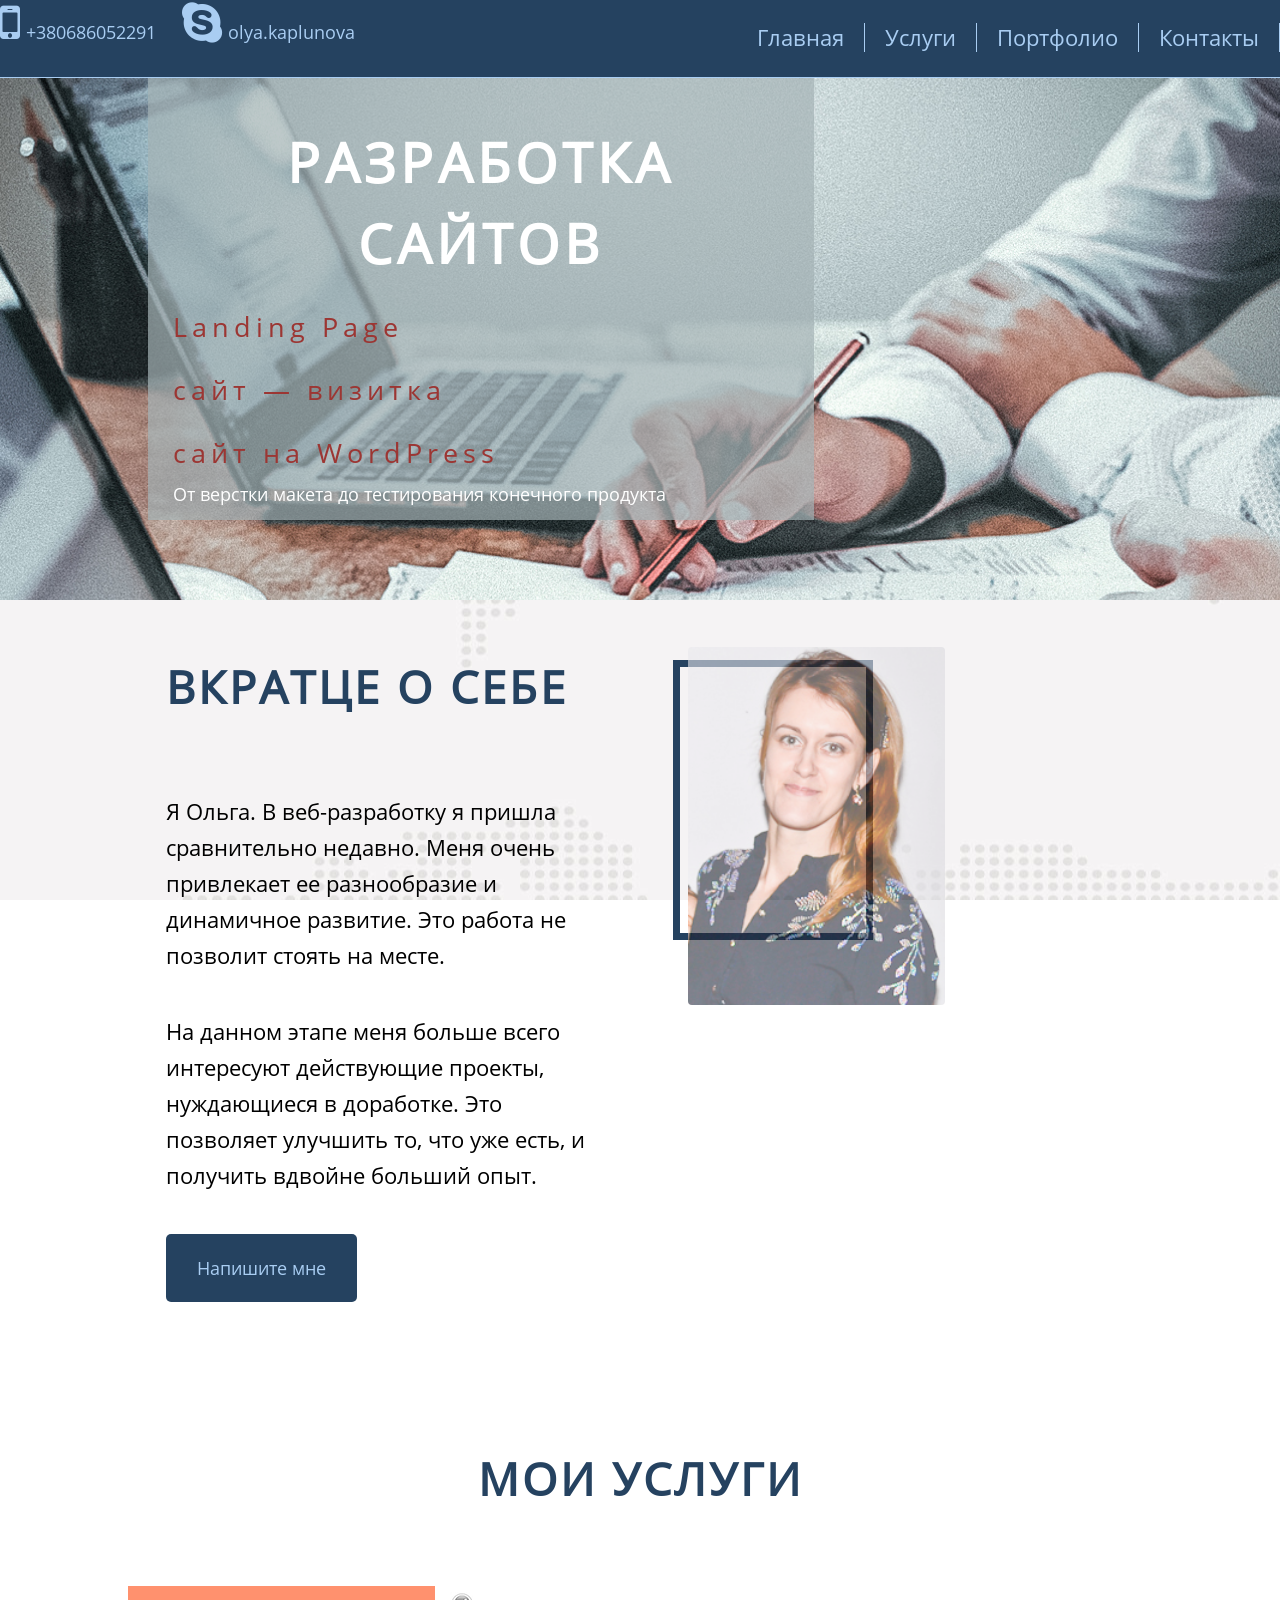
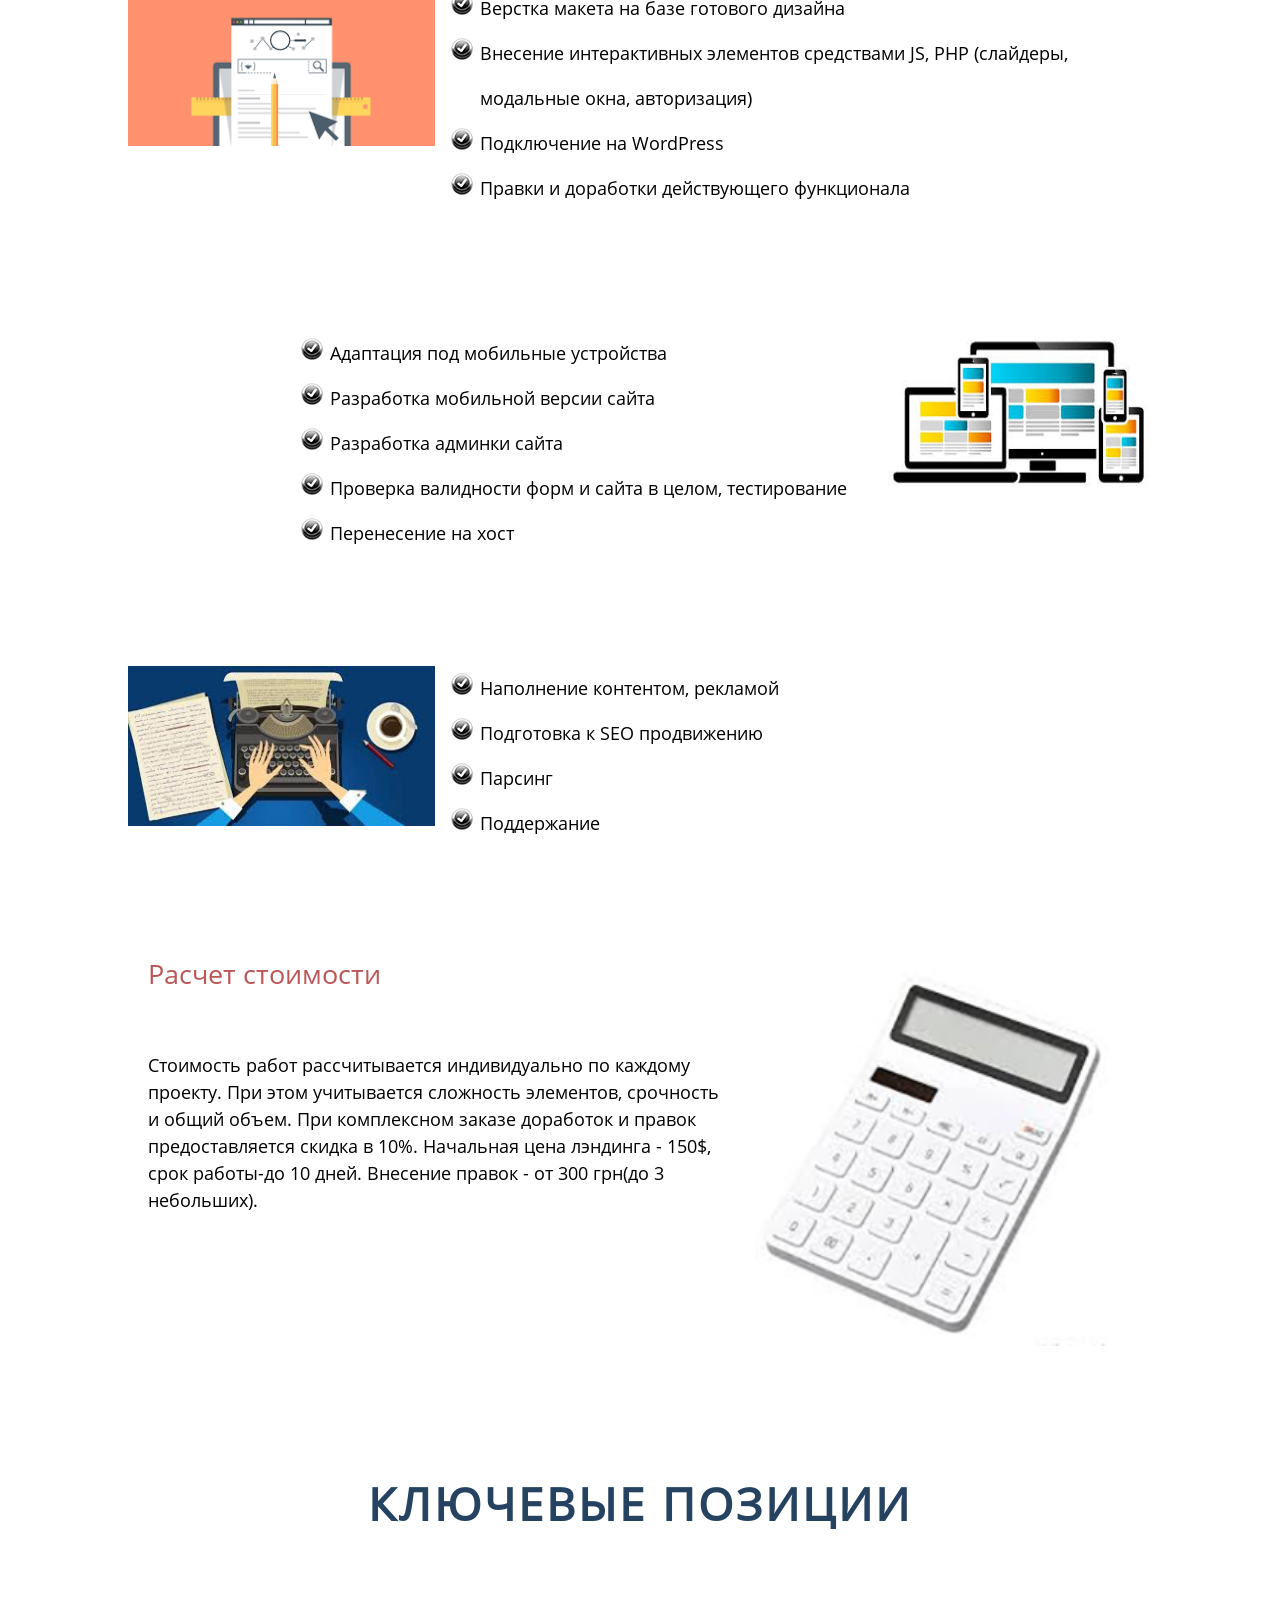
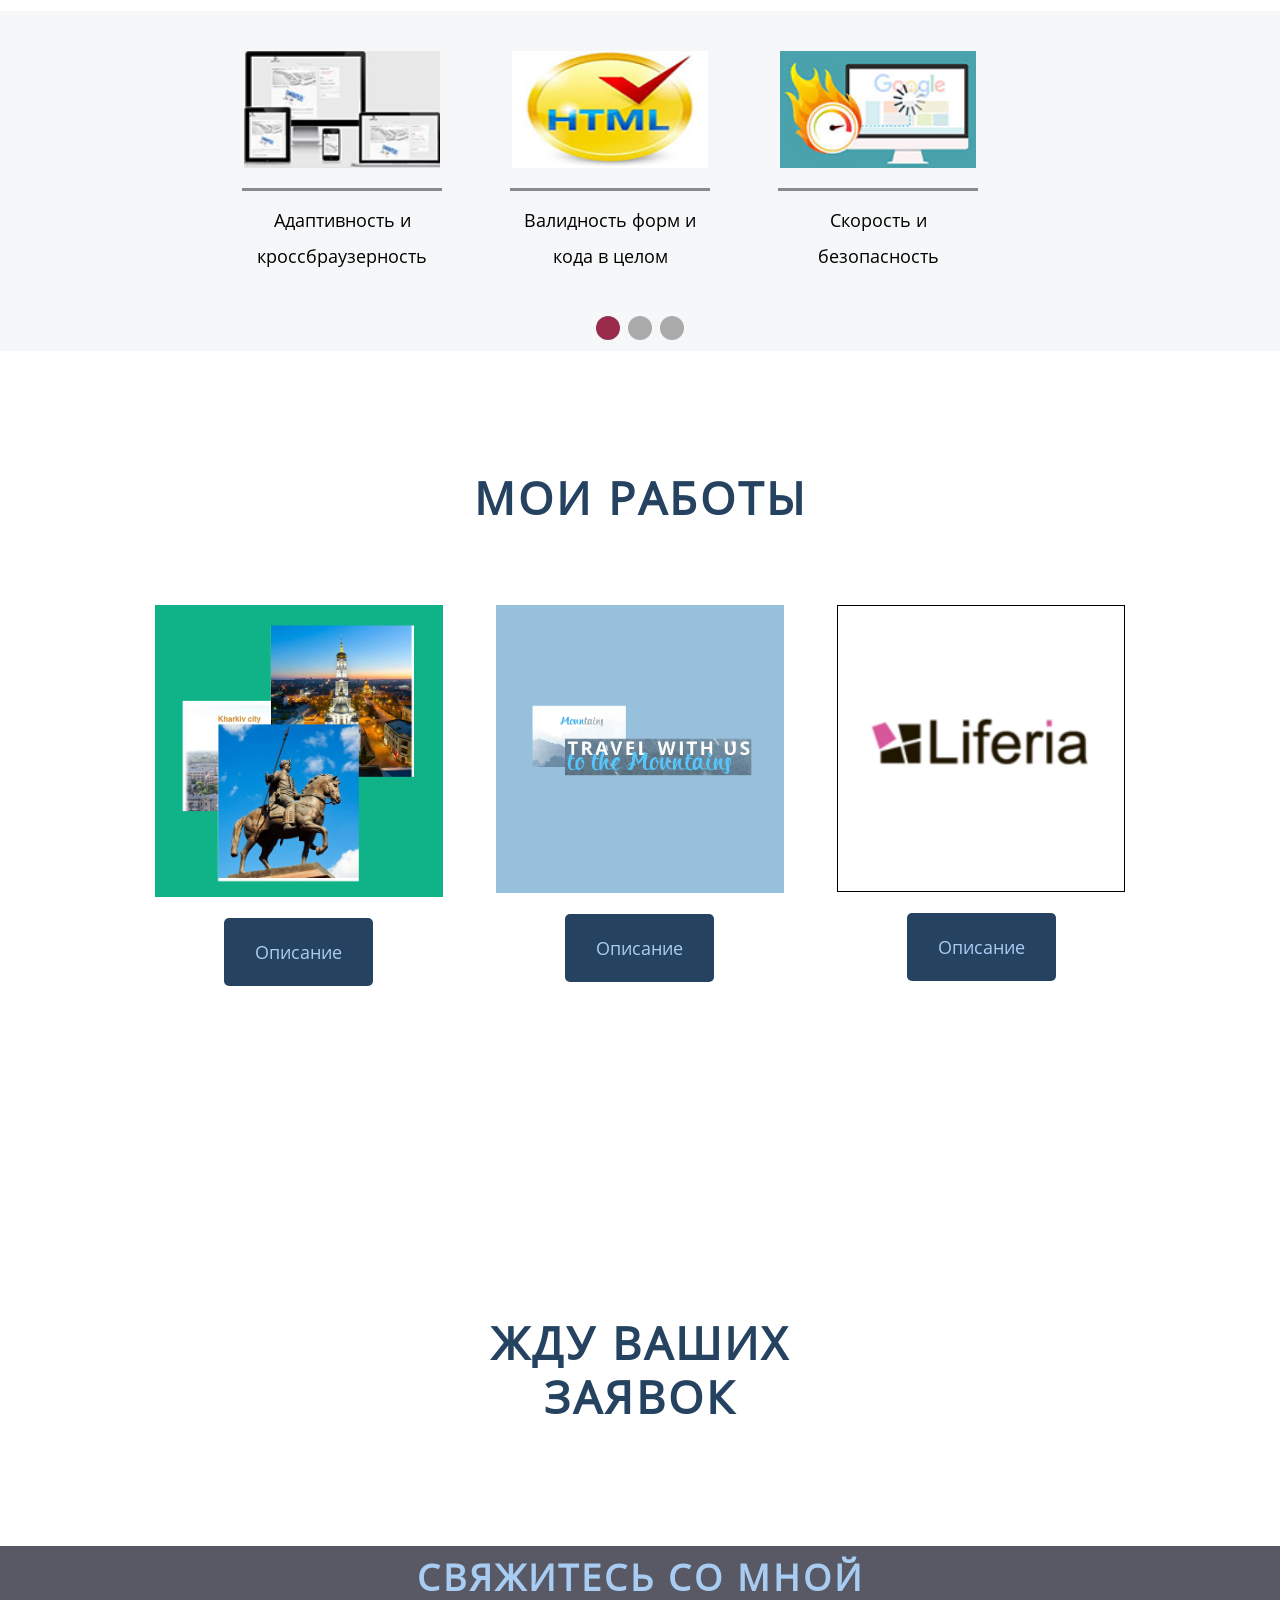
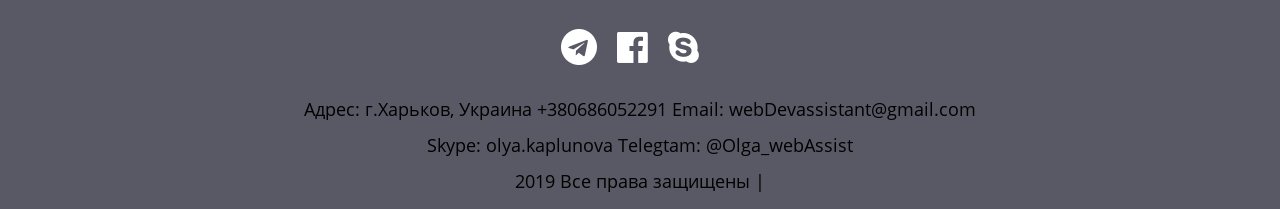
<file: index.html>
<!DOCTYPE html>
<html lang="ru">
  <head>
    <meta charset="UTF-8">
    <meta http-equiv="X-UA-Compatible" content="IE=edge">
    <meta name="viewport" content="width=device-width">
    <link rel="stylesheet" href="css/main.min.css">
    <title>Создать сайт на WordPress, Landing Page, сайт-визитку по лучшей цене в Харькове. Верстка, разработка сайтов</title>
  </head>
  <body> 
    <header class="header" id="main">
      <div class="header_top">
        <div class="contContacts">
          <div class="contacts_section"><i class="fa fa-mobile fa-2x" aria-hidden="true"></i>
            <p style="color:#a9cdf2">+380686052291</p>
          </div>
          <div class="contacts_section"><i class="fa fa-skype fa-2x" aria-hidden="true"> </i>
            <p>olya.kaplunova</p>
          </div>
        </div>
        <div class="header_menu_burger"><i class="fa fa-bars fa-3x" aria-hidden="true"></i></div>
        <ul class="header_menu">
          <li class="header_link"><a href="#main">Главная</a></li>
          <li class="header_link"><a href="#services">Услуги</a></li>
          <li class="header_link"><a href="#portfolio">Портфолио</a></li>
          <li class="header_link"><a href="#contact_form">Контакты</a></li>
        </ul>
      </div>
      <div class="container"> 
        <div class="header_description">
          <h1 class="header_title">Разработка сайтов</h1>
          <h2 class="header_title_desc">Landing Page</h2>
          <h2 class="header_title_desc">сайт &mdash; визитка</h2>
          <h2 class="header_title_desc">сайт на WordPress</h2>
          <p class="header_text">От верстки макета до тестирования конечного продукта</p>
        </div>
      </div>
    </header>
    <section class="me">
      <div class="container">
        <div class="me__item">
          <div class="title me__title">Вкратце о себе</div>
          <p class="me__desc">Я Ольга. В веб-разработку я пришла сравнительно недавно. Меня очень привлекает ее разнообразие и динамичное развитие. Это работа не позволит стоять на месте.</p>
          <p class="me__desc">На данном этапе меня больше всего интересуют действующие проекты, нуждающиеся в доработке. Это позволяет улучшить то, что уже есть, и получить вдвойне больший опыт.</p>
          <button class="button"><a class="me__link" href="mailto:webDevassistant@gmail.com" target="blank">Напишите мне</a></button>
        </div>
        <div class="me__item me__item_flex">
          <div class="me__frame"><img class="me__image" src="images/fotoCV.jpg"></div>
        </div>
      </div>
    </section>
    <section class="service" id="services">
      <div class="title">Мои услуги</div>
      <div class="container_service">
        <div class="service_item"><img class="service_image" src="images/serv-1.png" alt="Верстка">
          <ul class="service_list">
            <li class="service_list_item">Верстка макета на базе готового дизайна</li>
            <li class="service_list_item">Внесение интерактивных элементов средствами JS, PHP (слайдеры, модальные окна, авторизация)</li>
            <li class="service_list_item">Подключение на WordPress</li>
            <li class="service_list_item">Правки и доработки действующего функционала</li>
          </ul>
        </div>
        <div class="service_item"><img class="service_image" src="images/serv-2.jpg" alt="Адаптация">
          <ul class="service_list">
            <li class="service_list_item">Адаптация под мобильные устройства</li>
            <li class="service_list_item">Разработка мобильной версии сайта</li>
            <li class="service_list_item">Разработка админки сайта</li>
            <li class="service_list_item">Проверка валидности форм и сайта в целом, тестирование</li>
            <li class="service_list_item">Перенесение на хост</li>
          </ul>
        </div>
        <div class="service_item"><img class="service_image" src="images/serv-3.jpg" alt="Работа с контентом">
          <ul class="service_list">
            <li class="service_list_item">Наполнение контентом, рекламой</li>
            <li class="service_list_item">Подготовка к SEO продвижению</li>
            <li class="service_list_item">Парсинг</li>
            <li class="service_list_item">Поддержание</li>
          </ul>
        </div>
        <div class="service_section">
          <div class="service_calc">
            <p class="cost_title">Расчет стоимости</p>
            <div class="service_cost">Стоимость работ рассчитывается индивидуально по каждому проекту. При этом учитывается сложность элементов, срочность и общий объем. При комплексном заказе доработок и правок предоставляется скидка в 10%. Начальная цена лэндинга - 150$, срок работы-до 10 дней. Внесение правок - от 300 грн(до 3 небольших).</div>
          </div>
          <div class="service_bc"><img class="service_bc-image" src="images/calc.jpg" alt="расчет"></div>
        </div>
      </div>
    </section>
    <div class="title">Ключевые позиции</div>
    <section class="about">
      <div class="container">
        <div class="nbc nbc-banners" id="banners">
          <div class="nbc-container">
            <div class="nbc-wrapper">
              <div class="nbc-slide">
                <div class="about_desc"><img class="about_image" src="images/adapt.jpg" alt="адаптивность">
                  <p class="about_text">Адаптивность и кроссбраузерность</p>
                </div>
              </div>
              <div class="nbc-slide">
                <div class="about_desc"><img class="about_image" src="images/valid.jpg" alt="Валидность">
                  <p class="about_text">Валидность форм и кода в целом</p>
                </div>
              </div>
              <div class="nbc-slide">
                <div class="about_desc"><img class="about_image" src="images/speed.jpg" alt="Скорость">
                  <p class="about_text">Скорость и безопасность</p>
                </div>
              </div>
              <div class="nbc-slide">
                <div class="about_desc"><img class="about_image" src="images/seo.jpg" alt="seo">
                  <p class="about_text"> Базовые элементы SEO оптимизации</p>
                </div>
              </div>
              <div class="nbc-slide">
                <div class="about_desc"><img class="about_image" src="images/amin.jpg" alt="Админпанель">
                  <p class="about_text">Админпанель</p>
                </div>
              </div>
            </div>
          </div>
        </div>
      </div>
    </section>
    <div class="title">Мои работы</div>
    <section class="portfolio" id="portfolio">
      <div class="container">
        <div class="portfolio__list">
          <div class="portfolio__list-item"><a class="portfolio_link" href="http://junwpblog.zzz.com.ua" target="blank">
              <div class="portfolio_image_item"><img class="portfolio_image" src="images/Work1.jpg" alt="">
                <div class="portfolio_link_text"> 
                  <p>Сайт-визитка на WordPress </p>
                  <p>Перейти к просмотру</p>
                </div>
              </div></a>
            <button class="button portfolio__button">Описание</button>
            <p class="portfolio__text-none">Натяжка тестового шаблона на WP </p>
          </div>
          <div class="portfolio__list-item"><a class="portfolio_link" href="ourworks/work2/index.html" target="_blank">
              <div class="portfolio_image_item"><img class="portfolio_image" src="images/Work2.jpg" alt="">
                <div class="portfolio_link_text"> 
                  <p>Вертска Landing Page</p>
                  <p>Перейти к просмотру</p>
                </div>
              </div></a>
            <button class="button portfolio__button">Описание</button>
            <p class="portfolio__text-none">Верстка лэндинга на flex-боксах</p>
          </div>
          <div class="portfolio__list-item"><a class="portfolio_link" href="https://liferia.com.ua/shop" target="blank">
              <div class="portfolio_image_item"><img class="portfolio_image portfolio_image-liferia" src="images/Work3.jpg" alt="">
                <div class="portfolio_link_text"> 
                  <p>Доработки на OcStore</p>
                  <p>Перейти к просмотру</p>
                </div>
              </div></a>
            <button class="button portfolio__button">Описание</button>
            <p class="portfolio__text-none">Доработки модулей на OcStore</p>
          </div>
        </div>
      </div>
    </section>
    <footer>
      <div class="container footer-container">
        <div class="contact_form" id="contact_form">
          <p class="title">Жду ваших заявок</p>
        </div>
        <div class="form_container">
          <p class="title form__title">Жду ваших заявок</p>
        </div>
      </div>
    </footer>
    <div class="footer_desc">
      <div class="container">
        <p class="title footer__title">Свяжитесь со мной</p>
        <div class="footer_social"><a href="https://t.me/Olga_webAssist" target="_blank"><i class="footer_social_link fa fa-telegram fa-2x" aria-hidden="true"></i></a><a href="https://www.facebook.com/illa.reya" target="_blank"><i class="footer_social_link fa fa-facebook-official fa-2x" aria-hidden="true"></i></a><a href="https://web.skype.com" target="_blank"><i class="footer_social_link fa fa-skype fa-2x" aria-hidden="true"></i></a></div>
        <p class="footer__contactText">Адрес: г.Харьков, Украина +380686052291 Email: webDevassistant@gmail.com</p>
        <p class="footer__contactText">Skype: olya.kaplunova Telegtam: @Olga_webAssist</p>
        <p class="footer_desc_text">2019 Все права защищены  |</p>
      </div>
    </div>
    <script src="js/main.min.js"></script>
  </body>
</html>
</file>
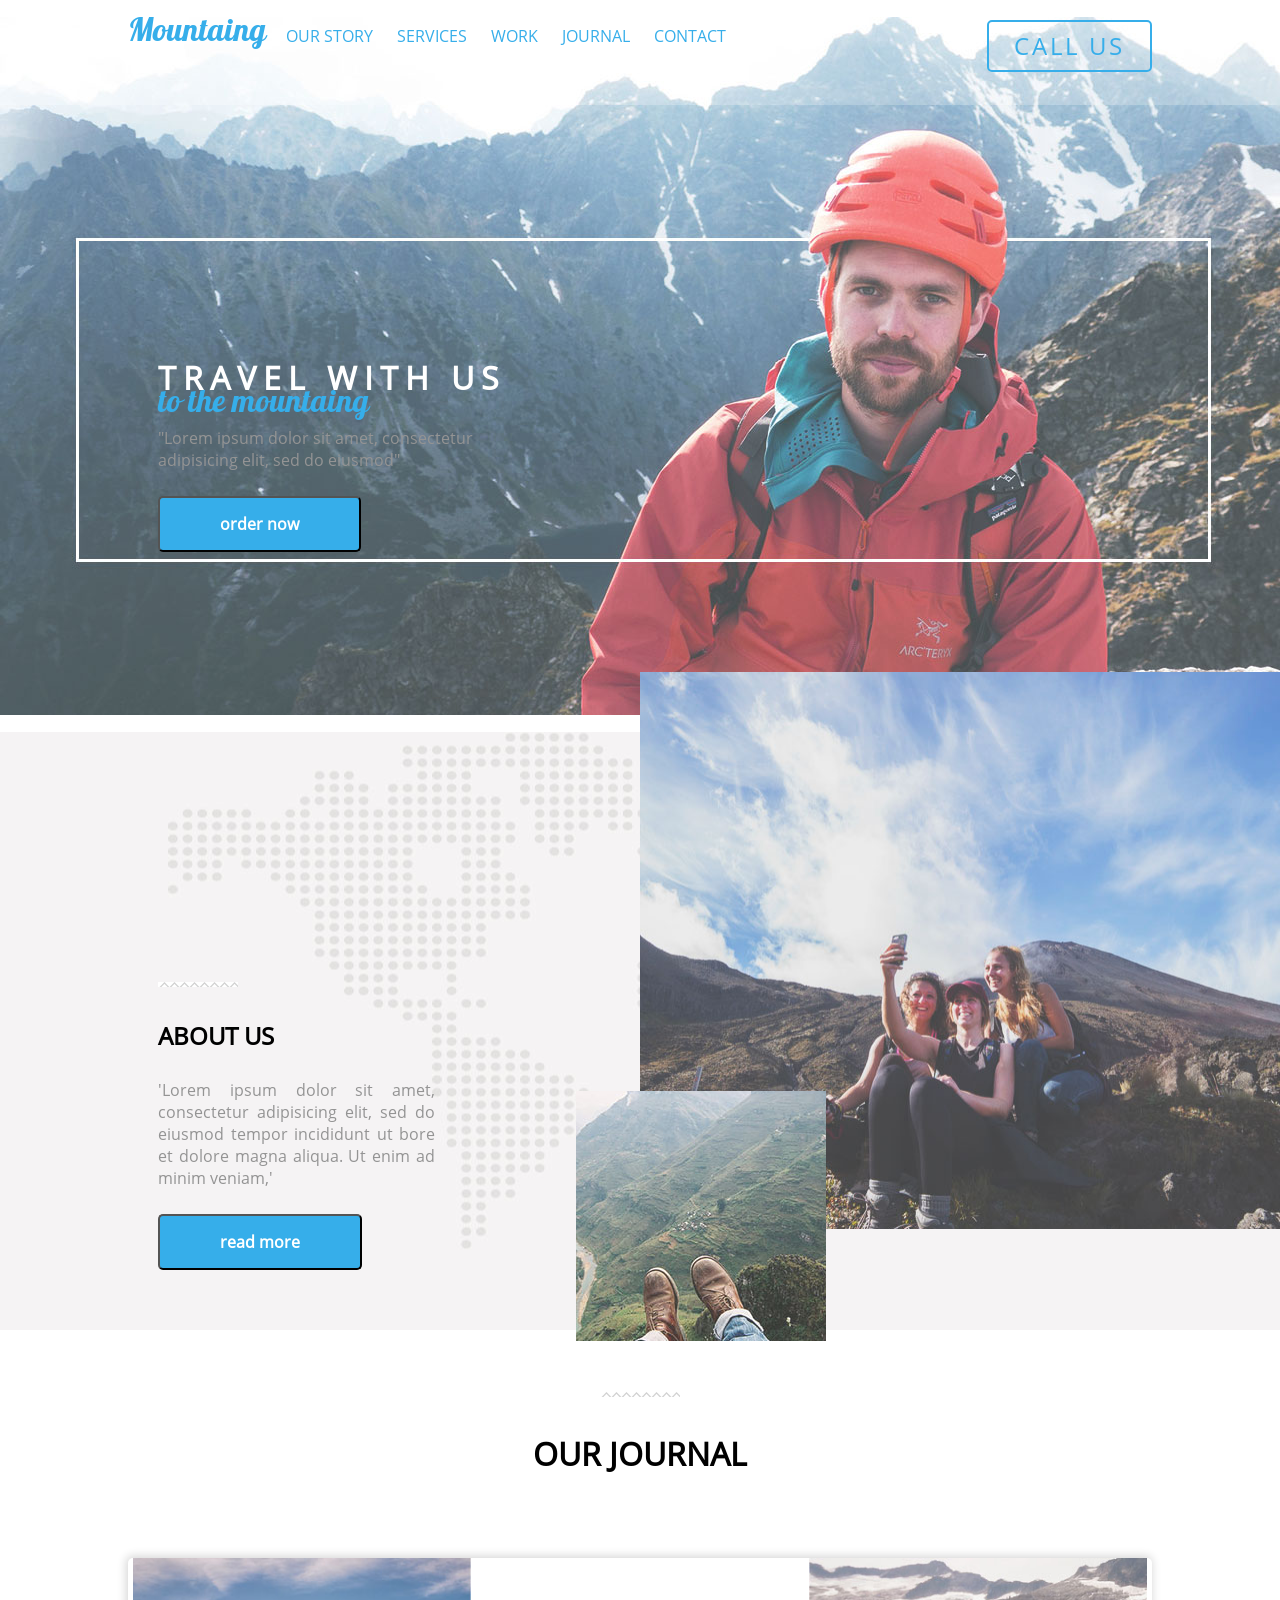
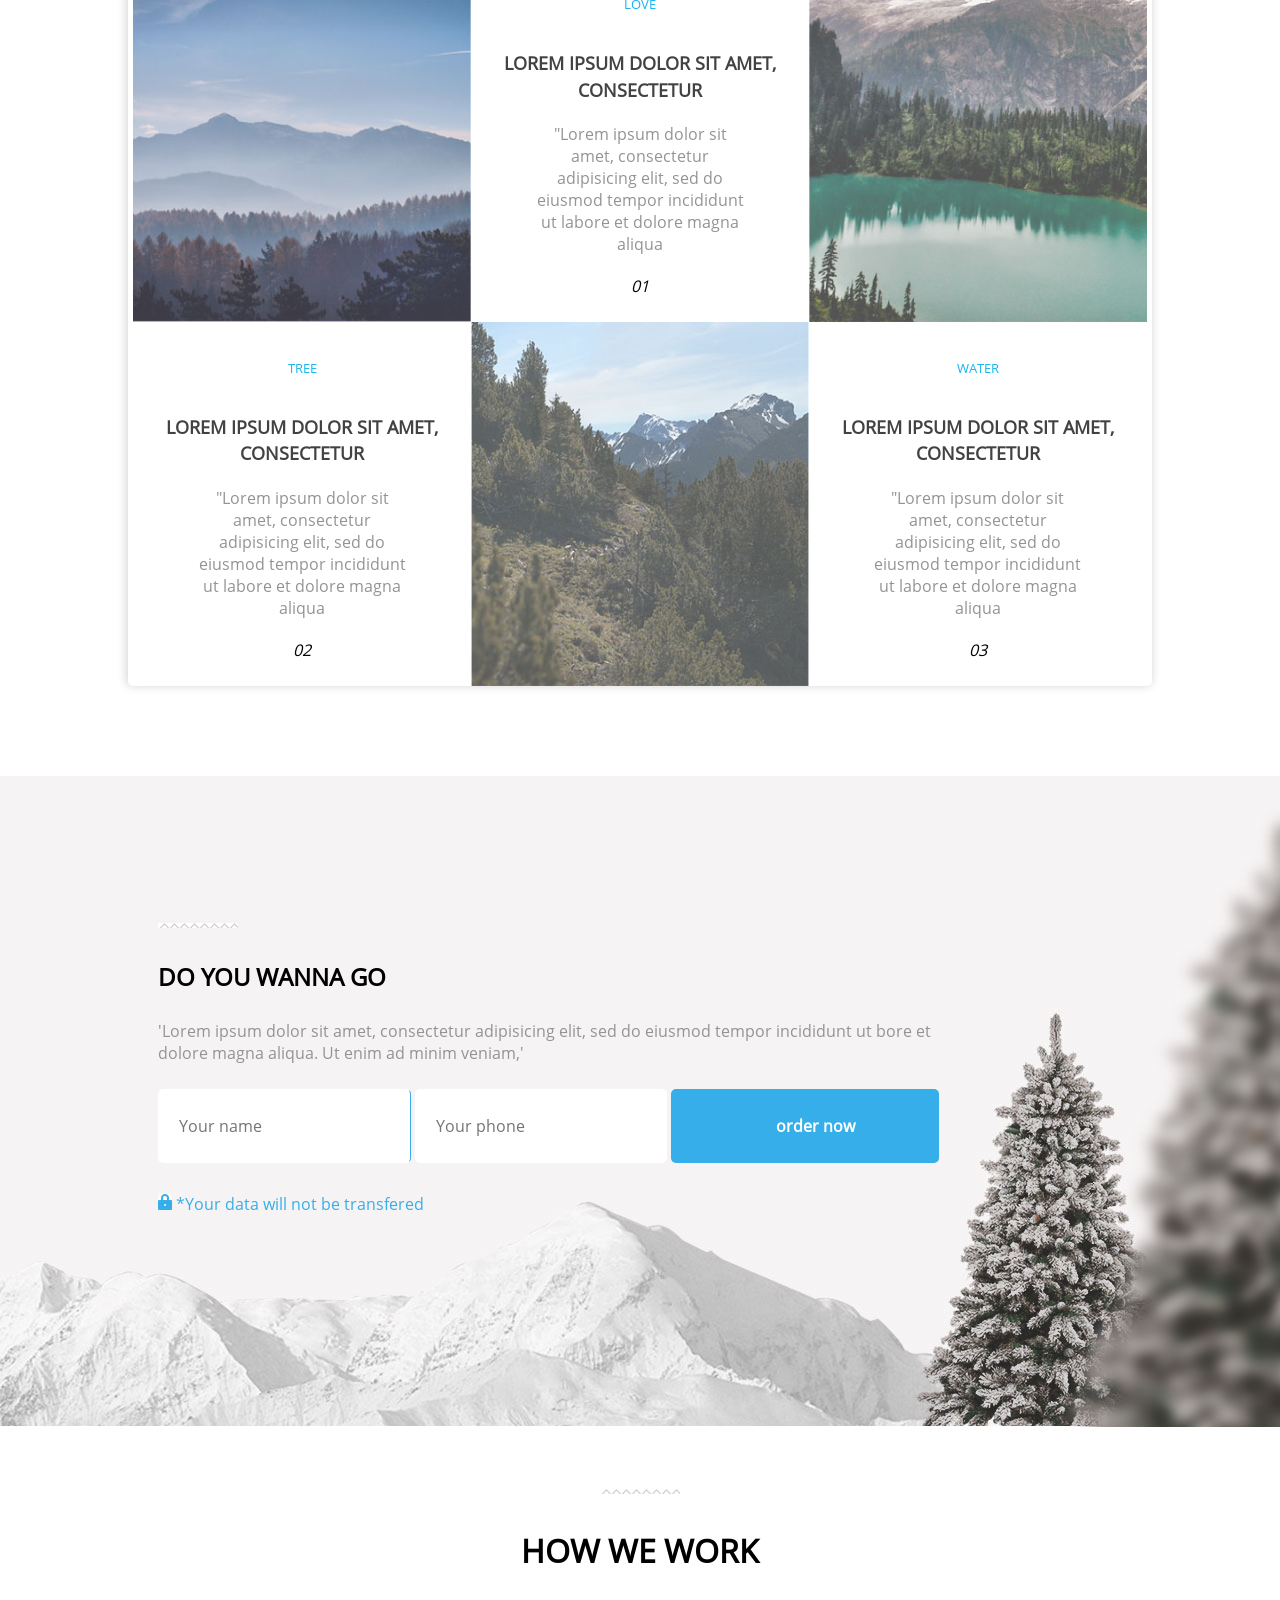
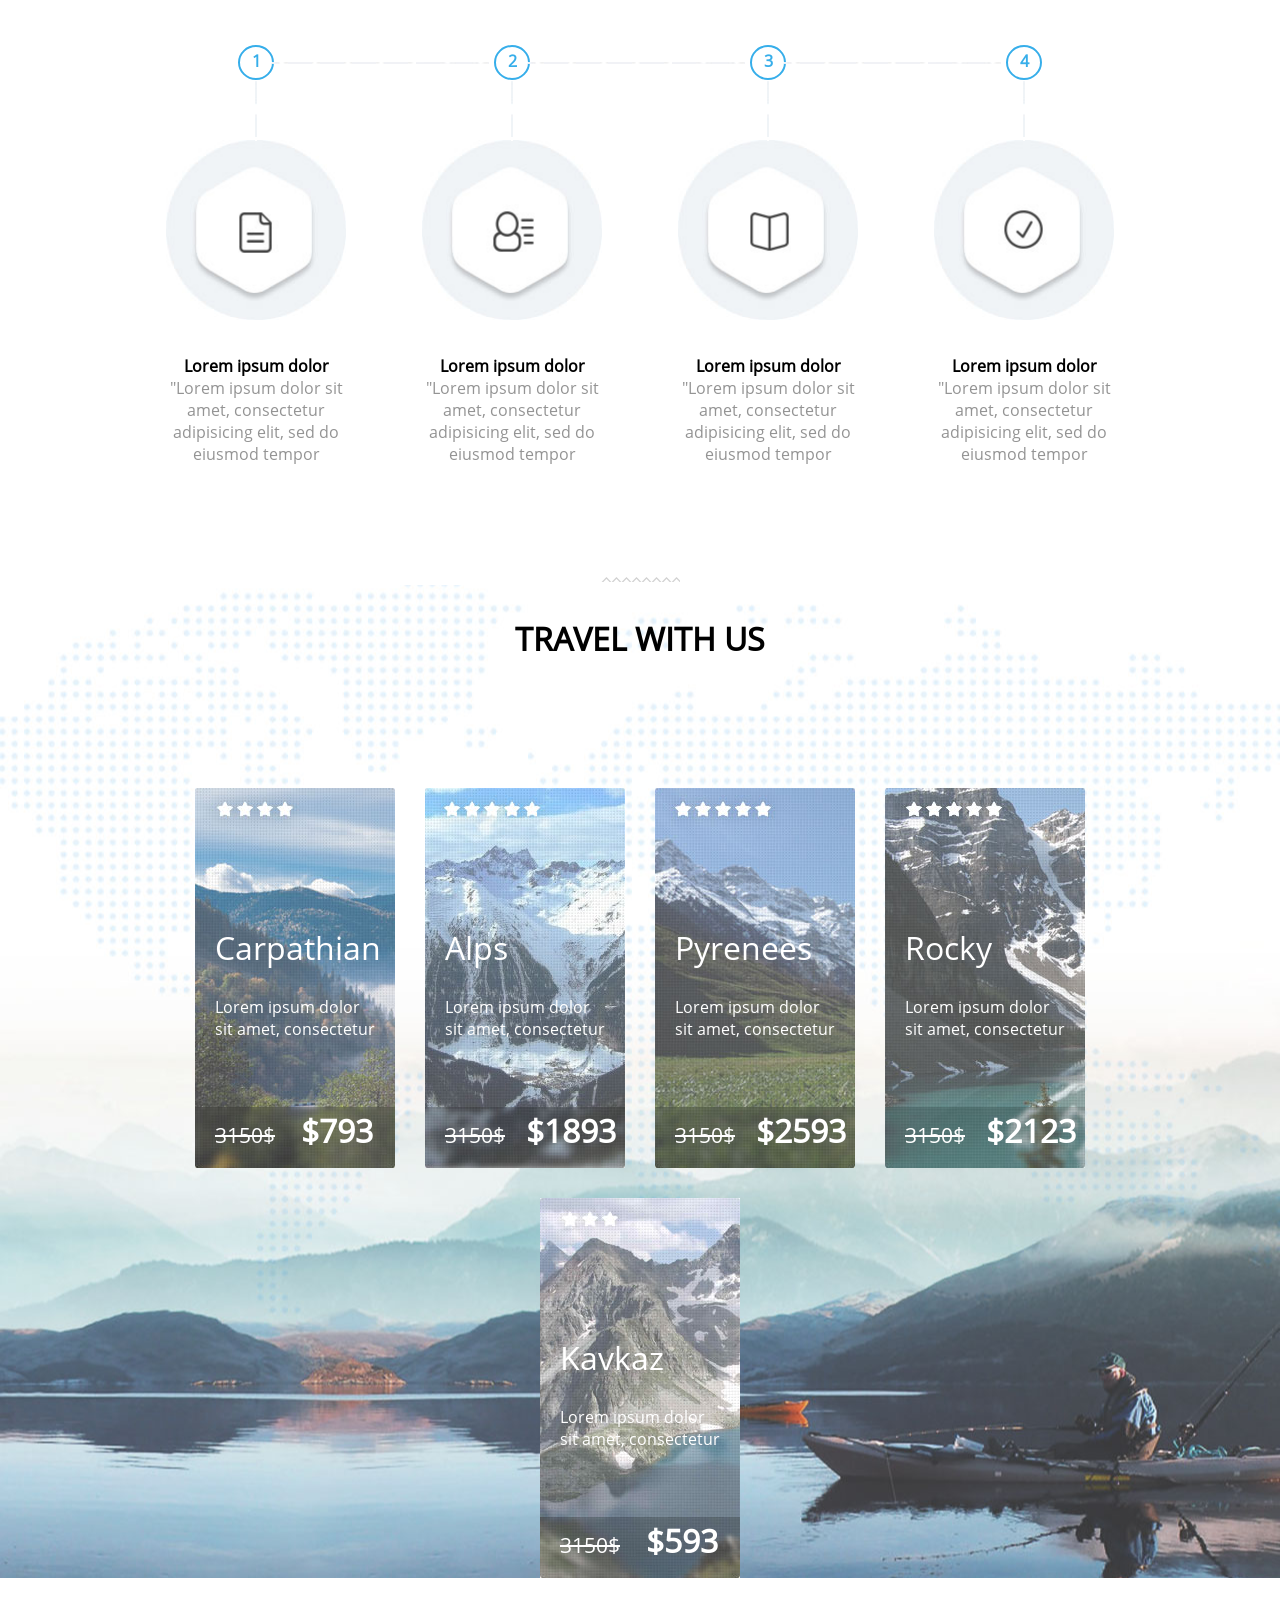
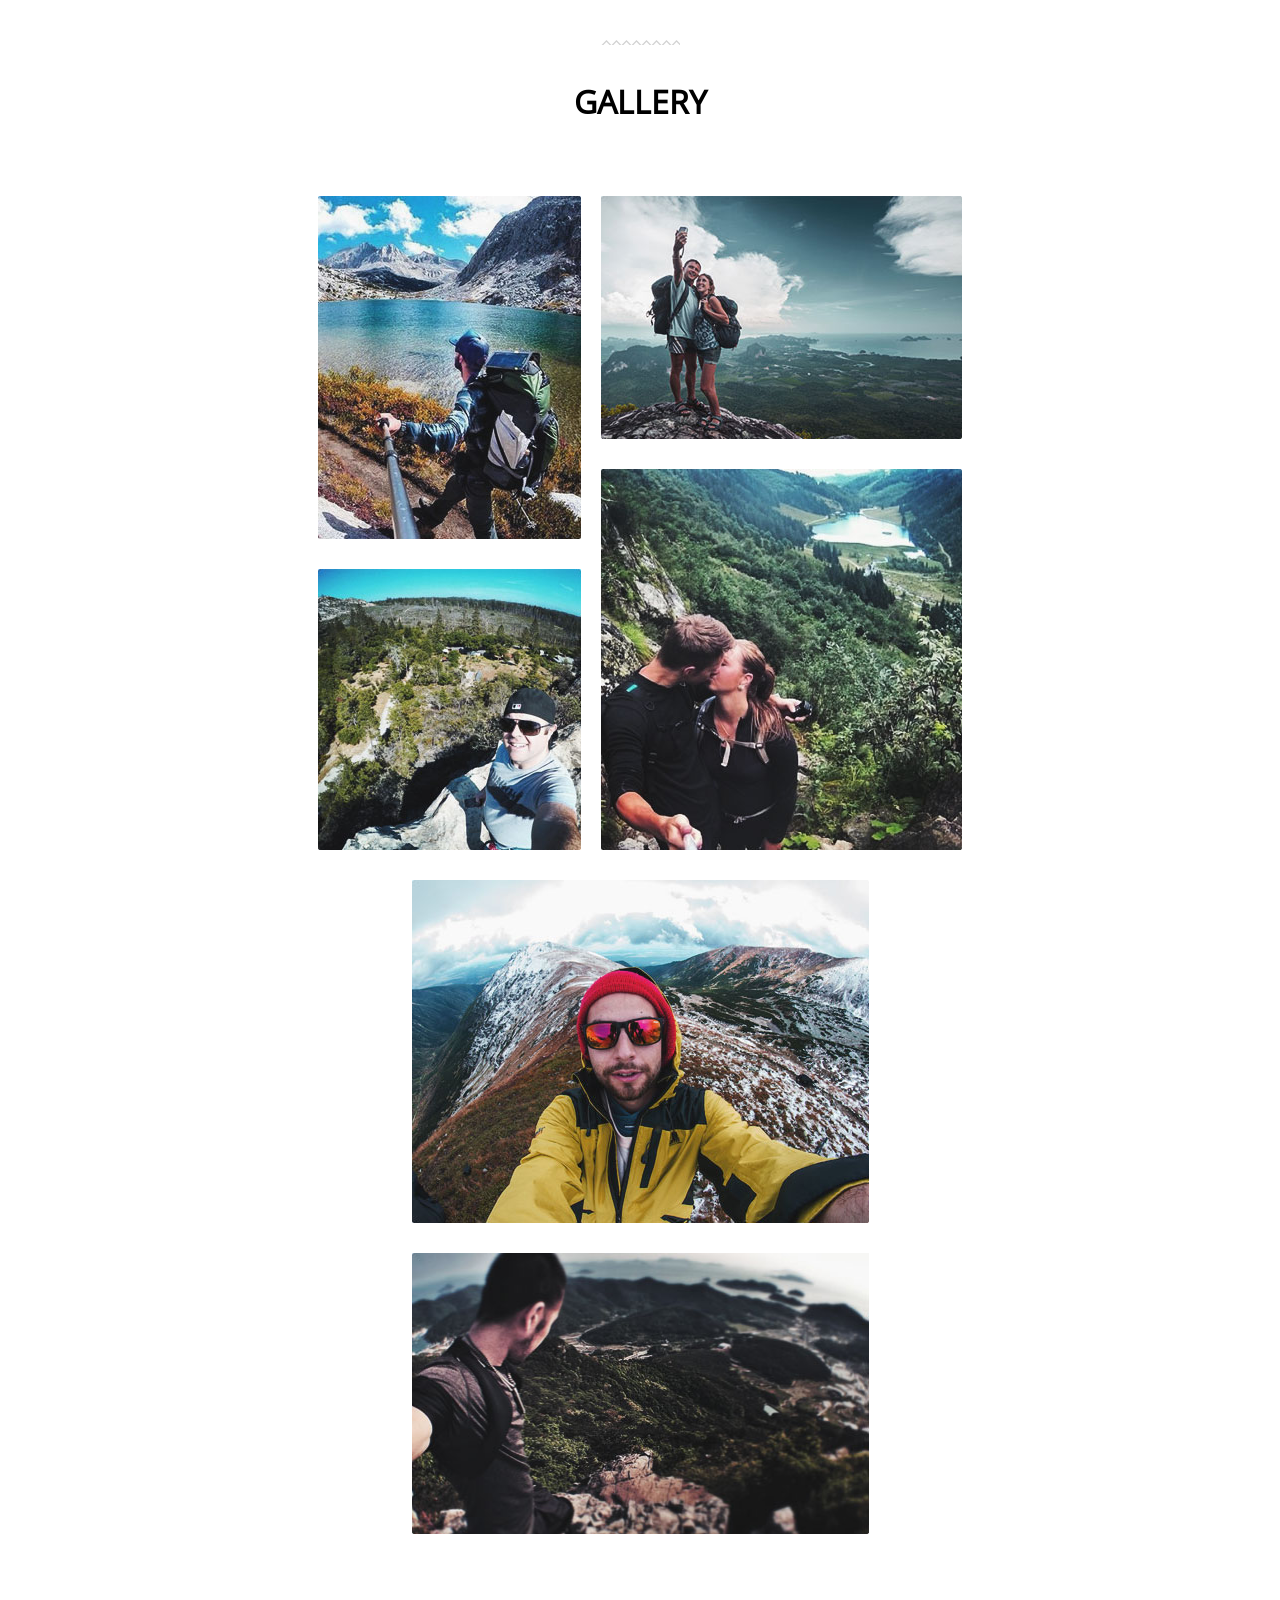
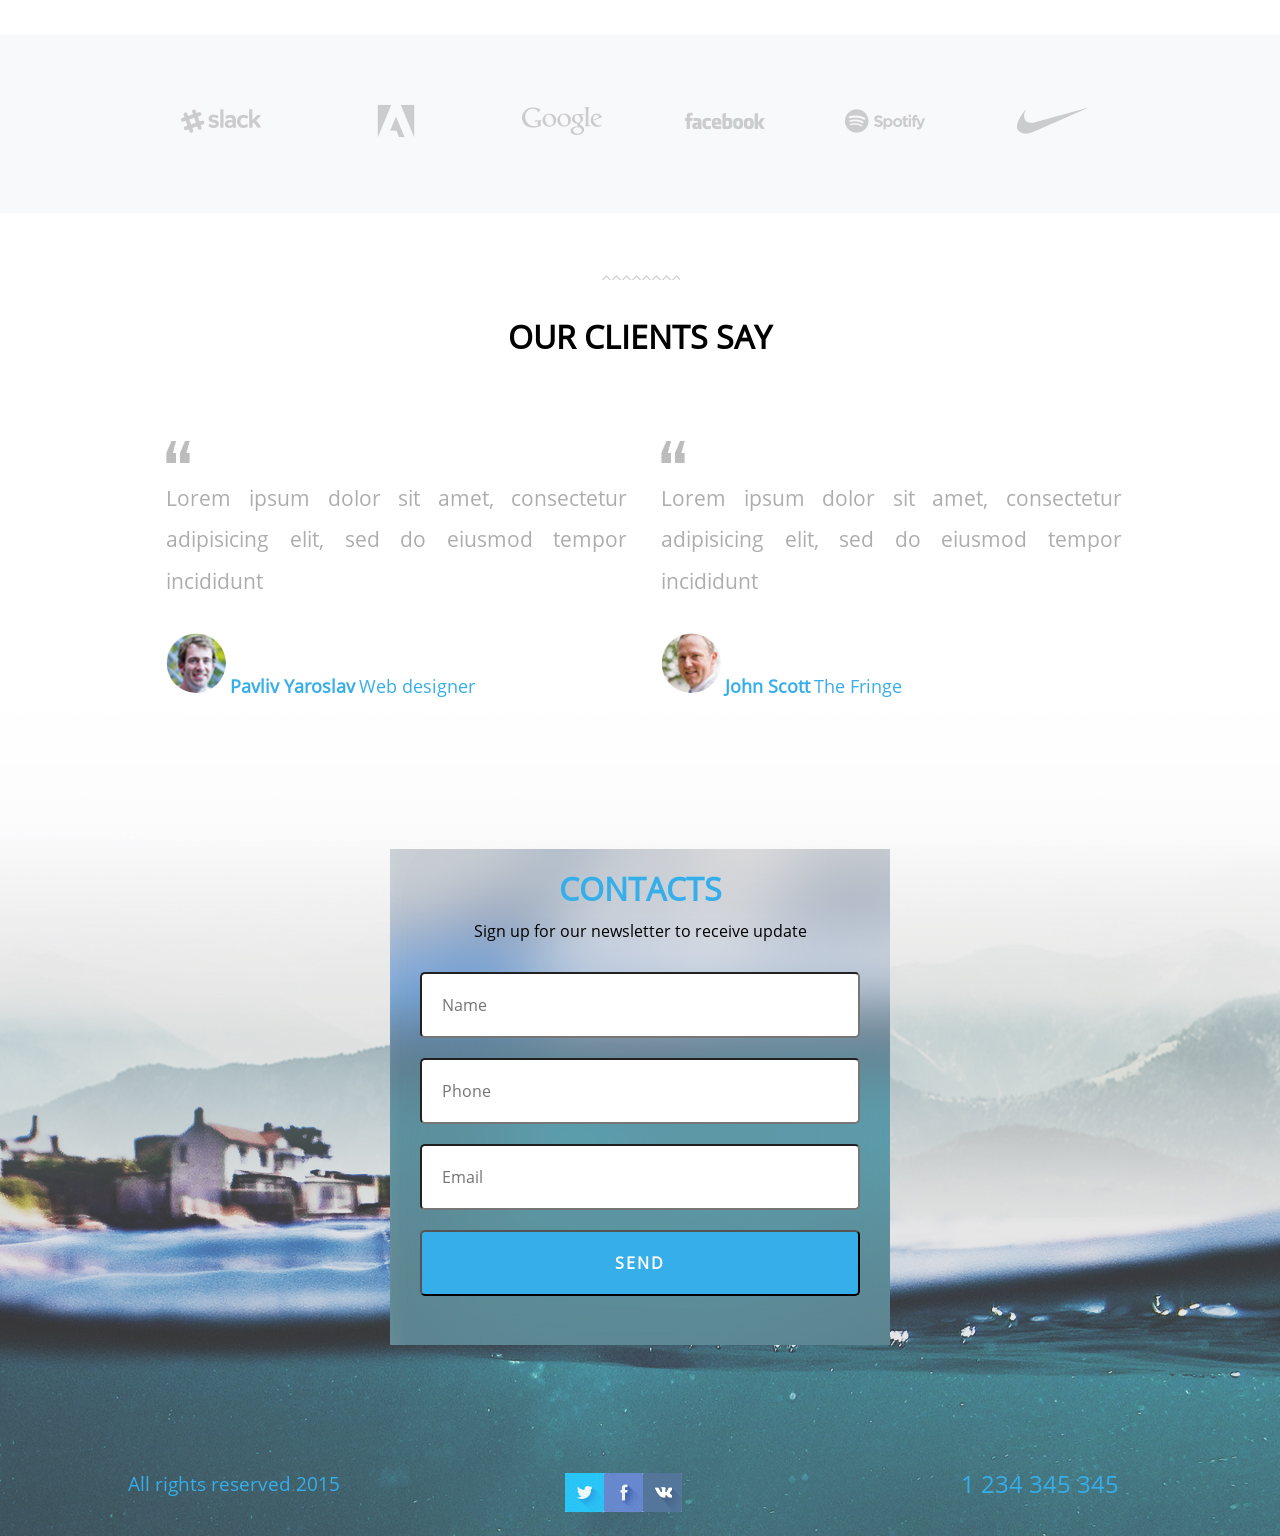
<file: ourworks/work2/index.html>
<!DOCTYPE html>
<html lang="ru">
  <head>
    <meta charset="UTF-8">
    <meta http-equiv="X-UA-Compatible" content="IE=edge">
    <meta name="viewport" content="width=device-width">
    <link rel="stylesheet" href="css/main.min.css">
    <title>Создать сайт на WordPress, Landing Page, сайт-визитку по лучшей цене в Харькове. Верстка, разработка сайтов</title>
  </head>
  <body>
    <header class="header">
      <div class="container">
        <div class="header_logo">
          <p class="header_logo__text">Mountaing</p>
        </div>
        <div class="header_menu_burger"><i class="fa fa-bars fa-3x" aria-hidden="true"></i></div>
        <div class="header_menu">
          <ul class="header_menu__list">
            <li class="header_menu__list_item"><a class="header_menu__link">our story</a></li>
            <li class="header_menu__list_item"><a class="header_menu__link">services</a></li>
            <li class="header_menu__list_item"><a class="header_menu__link">work</a></li>
            <li class="header_menu__list_item"><a class="header_menu__link">journal</a></li>
            <li class="header_menu__list_item"><a class="header_menu__link">contact</a></li>
          </ul>
        </div>
        <button class="header-button">Call us</button>
        <div class="header_desc">
          <h1 class="header_title">travel  with us</h1>
          <p class="header_title_desc">to the mountaing</p>
          <p class="header_text">"Lorem ipsum dolor sit amet, consectetur adipisicing elit, sed do eiusmod"</p>
          <button class="button header_desc__button">order now</button>
        </div>
      </div>
    </header>
    <section class="about">
      <div class="container">
        <div class="about_desc">
          <p class="title about__title">about us</p>
          <p class="about_text">'Lorem ipsum dolor sit amet, consectetur adipisicing elit, sed do eiusmod tempor incididunt ut bore et dolore magna aliqua. Ut enim ad minim veniam,'			</p>
          <button class="button">read more</button>
        </div>
        <div class="about_img"></div>
        <div class="about_img--small"></div>
      </div>
    </section>
    <p class="title">our journal</p>
    <div class="container">
      <div class="journal">
        <div class="journal_item"><img class="journal_image_desc" src="images/post1.jpg"></div>
        <div class="journal_item">
          <p class="journal_desc">love</p>
          <p class="journal_title">Lorem ipsum dolor sit amet, consectetur</p>
          <p class="journal_text">"Lorem ipsum dolor sit amet, consectetur adipisicing elit, sed do eiusmod tempor incididunt ut labore et dolore magna aliqua</p>
          <p class="journal_page">01</p>
        </div>
        <div class="journal_item"><img class="journal_image_desc" src="images/post2.jpg"></div>
        <div class="journal_item">
          <p class="journal_desc">tree</p>
          <p class="journal_title">Lorem ipsum dolor sit amet, consectetur</p>
          <p class="journal_text">"Lorem ipsum dolor sit amet, consectetur adipisicing elit, sed do eiusmod tempor incididunt ut labore et dolore magna aliqua</p>
          <p class="journal_page">02</p>
        </div>
        <div class="journal_item"><img class="journal_image_desc" src="images/post3.jpg"></div>
        <div class="journal_item">
          <p class="journal_desc">water</p>
          <p class="journal_title">Lorem ipsum dolor sit amet, consectetur</p>
          <p class="journal_text">"Lorem ipsum dolor sit amet, consectetur adipisicing elit, sed do eiusmod tempor incididunt ut labore et dolore magna aliqua</p>
          <p class="journal_page">03</p>
        </div>
      </div>
    </div>
    <section class="form_order">
      <div class="container">
        <div class="form_desc">
          <p class="title form__title">do you wanna go</p>
          <p class="form_text">'Lorem ipsum dolor sit amet, consectetur adipisicing elit, sed do eiusmod tempor incididunt ut bore et dolore magna aliqua. Ut enim ad minim veniam,'			</p>
          <form class="form">
            <input class="form_input" type="text" placeholder="Your name">
            <input class="form_input" type="text" placeholder="Your phone">
            <input class="form_input form_input-button button" type="button" value="order now">
          </form>
          <div class="form_image"><img src="images/lock.jpg"></div>
          <p class="form_text--blue">*Your data will not be transfered</p>
        </div>
      </div>
    </section>
    <section class="work container">
      <p class="title">how we work</p>
      <div class="work_list">
        <div class="work_list_item">
          <div class="work_count"> 
            <p class="work_text--blue">1</p>
          </div><img class="work_image" src="images/scheme1.jpg">
          <p class="work_text--bold">Lorem ipsum dolor</p>
          <p class="work_text">"Lorem ipsum dolor sit amet, consectetur adipisicing elit, sed do eiusmod tempor</p>
        </div>
        <div class="work_list_item">
          <div class="work_count"> 
            <p class="work_text--blue">2</p>
          </div><img class="work_image" src="images/scheme2.jpg">
          <p class="work_text--bold">Lorem ipsum dolor</p>
          <p class="work_text">"Lorem ipsum dolor sit amet, consectetur adipisicing elit, sed do eiusmod tempor</p>
        </div>
        <div class="work_list_item">
          <div class="work_count"> 
            <p class="work_text--blue">3</p>
          </div><img class="work_image" src="images/scheme3.jpg">
          <p class="work_text--bold">Lorem ipsum dolor</p>
          <p class="work_text">"Lorem ipsum dolor sit amet, consectetur adipisicing elit, sed do eiusmod tempor</p>
        </div>
        <div class="work_list_item">
          <div class="work_count"> 
            <p class="work_text--blue">4</p>
          </div><img class="work_image" src="images/scheme4.jpg">
          <p class="work_text--bold">Lorem ipsum dolor</p>
          <p class="work_text">"Lorem ipsum dolor sit amet, consectetur adipisicing elit, sed do eiusmod tempor</p>
        </div>
      </div>
    </section>
    <section class="travel">
      <p class="title travel_title">travel with us</p>
      <div class="container">
        <div class="travel__list clearfix">
          <div class="travel__list-item travel__list-item_1bg">
            <div class="travel__list-item-textField">
              <p class="travel__list-item-title">Carpathian</p>
              <p class="travel__list-item-text">Lorem ipsum dolor sit amet, consectetur</p>
            </div>
            <div class="travel__list-item-price">
              <p class="travel__list-item-oldprice">3150$</p>
              <p class="travel__list-item-newprice">$793</p>
            </div>
          </div>
          <div class="travel__list-item travel__list-item_2bg">
            <div class="travel__list-item-textField"></div>
            <p class="travel__list-item-title">Alps</p>
            <p class="travel__list-item-text">Lorem ipsum dolor sit amet, consectetur</p>
            <div class="travel__list-item-price">
              <p class="travel__list-item-oldprice">3150$</p>
              <p class="travel__list-item-newprice">$1893</p>
            </div>
          </div>
          <div class="travel__list-item travel__list-item_3bg">
            <div class="travel__list-item-textField"></div>
            <p class="travel__list-item-title">Pyrenees</p>
            <p class="travel__list-item-text">Lorem ipsum dolor sit amet, consectetur</p>
            <div class="travel__list-item-price">
              <p class="travel__list-item-oldprice">3150$</p>
              <p class="travel__list-item-newprice">$2593</p>
            </div>
          </div>
          <div class="travel__list-item travel__list-item_4bg">
            <div class="travel__list-item-textField"></div>
            <p class="travel__list-item-title">Rocky</p>
            <p class="travel__list-item-text">Lorem ipsum dolor sit amet, consectetur</p>
            <div class="travel__list-item-price">
              <p class="travel__list-item-oldprice">3150$</p>
              <p class="travel__list-item-newprice">$2123</p>
            </div>
          </div>
          <div class="travel__list-item travel__list-item_5bg">
            <div class="travel__list-item-textField"></div>
            <p class="travel__list-item-title">Kavkaz</p>
            <p class="travel__list-item-text">Lorem ipsum dolor sit amet, consectetur</p>
            <div class="travel__list-item-price">
              <p class="travel__list-item-oldprice">3150$</p>
              <p class="travel__list-item-newprice">$593</p>
            </div>
          </div>
        </div>
      </div>
    </section>
    <section class="gallery container">
      <p class="title">gallery</p>
      <div class="gallery__cont">
        <ul class="gallery__list">
          <li class="gallery__item gallery__item1"><img class="gallery__image" src="images/gall1.jpg"></li>
          <li class="gallery__item gallery__item4"><img class="gallery__image" src="images/gall4.jpg"></li>
        </ul>
        <ul class="gallery__list">
          <li class="gallery__item gallery__item2"><img class="gallery__image" src="images/gall2.jpg"></li>
          <li class="gallery__item gallery__item5"><img class="gallery__image" src="images/gall5.jpg"></li>
        </ul>
        <ul class="gallery__list">
          <li class="gallery__item gallery__item3"><img class="gallery__image" src="images/gall3.jpg"></li>
          <li class="gallery__item gallery__item6"><img class="gallery__image" src="images/gall6.jpg"></li>
        </ul>
      </div>
    </section>
    <section class="logo">
      <div class="container">
        <div class="container_logo">
          <div class="logo__item"><img class="logo__image" src="images/logo1.jpg"></div>
          <div class="logo__item"><img class="logo__image" src="images/logo2.jpg"></div>
          <div class="logo__item"><img class="logo__image" src="images/logo3.jpg"></div>
          <div class="logo__item"><img class="logo__image" src="images/logo4.jpg"></div>
          <div class="logo__item"><img class="logo__image" src="images/logo5.jpg"></div>
          <div class="logo__item"><img class="logo__image" src="images/logo6.jpg"></div>
        </div>
      </div>
    </section>
    <p class="title">our clients say</p>
    <section class="footer">
      <div class="container container_footer">
        <div class="footer__clients-container">
          <div class="footer__clients"><img class="footer__clients-image" src="images/quotes.jpg">
            <p class="footer__clients-text">Lorem ipsum dolor sit amet, consectetur adipisicing elit, sed do eiusmod tempor incididunt</p><img class="footer__clients-foto" src="images/fotoFooter2.jpg">
            <p class="footer__clients-signature">Pavliv Yaroslav</p>
            <p class="footer__clients-signature footer__clients-signature_normal">Web designer</p>
          </div>
          <div class="footer__clients footer__clients_right"><img class="footer__clients-image" src="images/quotes.jpg">
            <p class="footer__clients-text">Lorem ipsum dolor sit amet, consectetur adipisicing elit, sed do eiusmod tempor incididunt</p><img class="footer__clients-foto" src="images/fotoFooter1.jpg">
            <p class="footer__clients-signature">John Scott</p>
            <p class="footer__clients-signature footer__clients-signature_normal">The Fringe</p>
          </div>
        </div>
        <form class="contact-form footer__contact-form">
          <p class="contact-form__title">contacts</p>
          <p class="contact-form__text">Sign up for our newsletter to receive update</p>
          <input class="contact-form__input" type="text" placeholder="Name">
          <input class="contact-form__input" type="text" placeholder="Phone">
          <input class="contact-form__input" type="text" placeholder="Email">
          <input class="contact-form__input contact-form__input_submit" type="submit" value="SEND">
        </form>
        <div class="footer-box"></div>
        <div class="footer__contacts">
          <p class="footer__contacts-text footer__contacts-text-left">All rights reserved 2015</p>
          <div class="footer__contacts-text footer__contacts-text-center"><a href="#"><img src="images/twitter.jpg"></a><a href="#"><img src="images/fb.jpg"></a><a href="#"><img src="images/vk.jpg"></a></div>
          <p class="footer__contacts-text footer__contacts-text-right">1 234 345 345	</p>
        </div>
      </div>
    </section>
    <script src="js/main.min.js"></script>
  </body>
</html>
</file>
